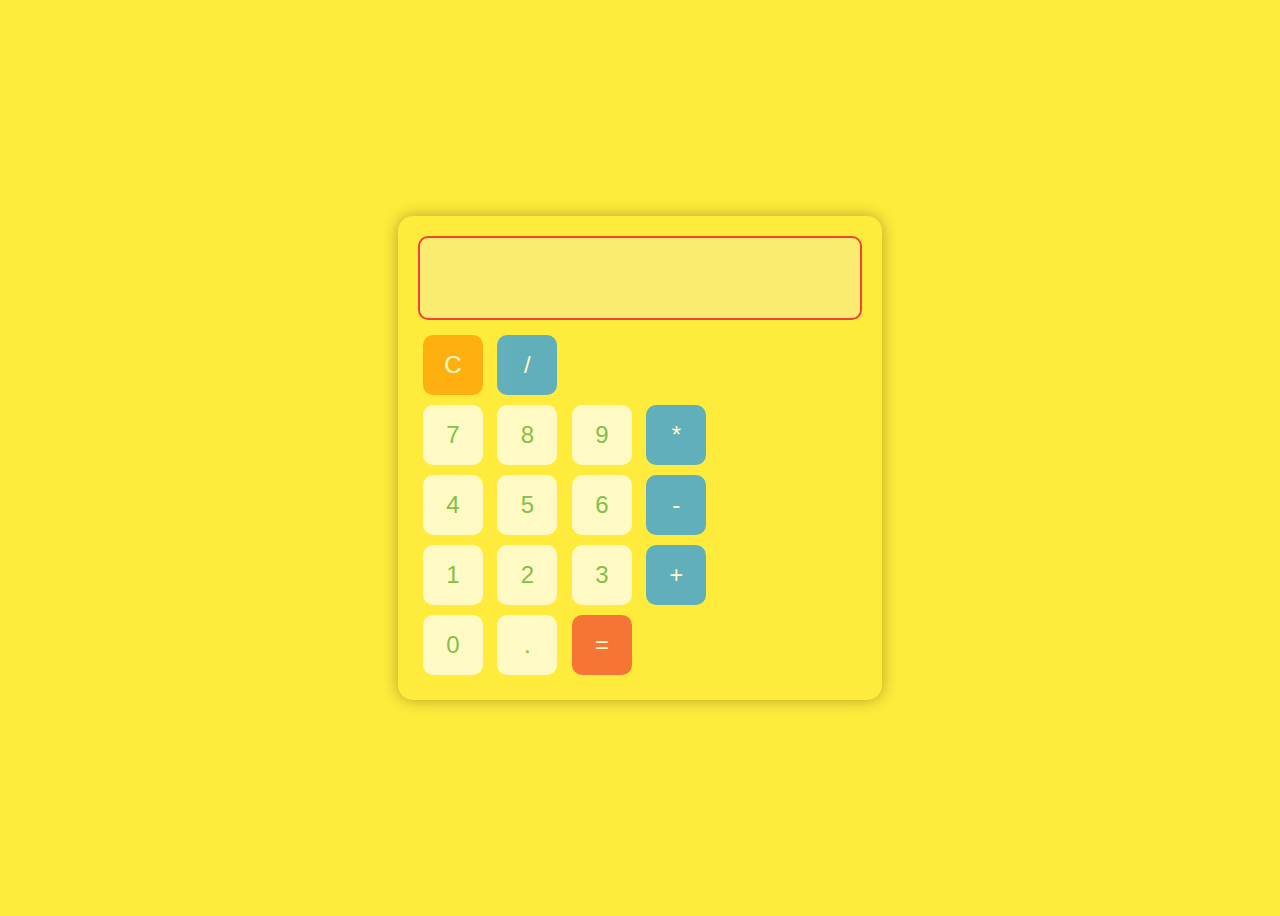
<file: calculadora/index.html>
<!DOCTYPE html>
<html lang="pt-BR">
<head>
    <meta charset="UTF-8">
    <meta name="viewport" content="width=device-width, initial-scale=1.0">
    <title>Calculadora Divertida</title>
    <link rel="stylesheet" href="assets/styles.css">
</head>
<body>
    <div class="calculator">
        <input type="text" class="display" id="display" disabled>
        <div>
            <button class="btn-clear" onclick="clearDisplay()">C</button>
            <button class="btn-operation" onclick="appendToDisplay('/')">/</button>
        </div>
        <div>
            <button class="btn-number" onclick="appendToDisplay('7')">7</button>
            <button class="btn-number" onclick="appendToDisplay('8')">8</button>
            <button class="btn-number" onclick="appendToDisplay('9')">9</button>
            <button class="btn-operation" onclick="appendToDisplay('*')">*</button>
        </div>
        <div>
            <button class="btn-number" onclick="appendToDisplay('4')">4</button>
            <button class="btn-number" onclick="appendToDisplay('5')">5</button>
            <button class="btn-number" onclick="appendToDisplay('6')">6</button>
            <button class="btn-operation" onclick="appendToDisplay('-')">-</button>
        </div>
        <div>
            <button class="btn-number" onclick="appendToDisplay('1')">1</button>
            <button class="btn-number" onclick="appendToDisplay('2')">2</button>
            <button class="btn-number" onclick="appendToDisplay('3')">3</button>
            <button class="btn-operation" onclick="appendToDisplay('+')">+</button>
        </div>
        <div>
            <button class="btn-number" onclick="appendToDisplay('0')">0</button>
            <button class="btn-number" onclick="appendToDisplay('.')">.</button>
            <button class="btn-equal" onclick="calculateResult()">=</button>
        </div>
    </div>

<script src="assets/script.js"></script>
</body>
</html>
</file>
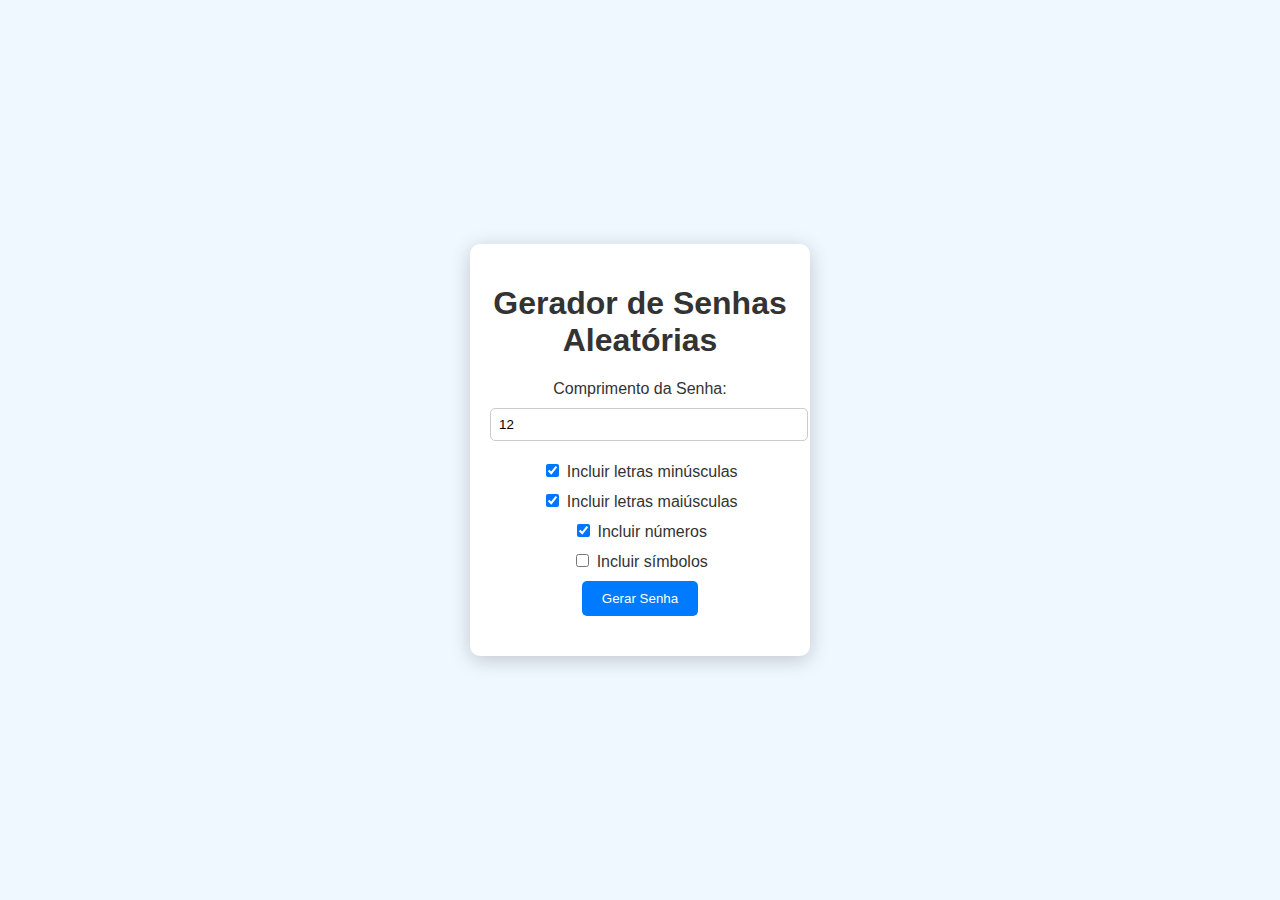
<file: gerador_de_senhas/index.html>
<!DOCTYPE html>
<html lang="pt-BR">
<head>
    <meta charset="UTF-8">
    <meta name="viewport" content="width=device-width, initial-scale=1.0">
    <title>Gerador de Senhas</title>
    <link rel="stylesheet" href="assets/styles.css">
</head>
<body>
    <div class="container">
        <h1>Gerador de Senhas Aleatórias</h1>
        <label for="length">Comprimento da Senha:</label>
        <input type="number" id="length" value="12" min="1" max="128">
        
        <div>
            <label><input type="checkbox" id="includeLowercase" checked> Incluir letras minúsculas</label>
            <label><input type="checkbox" id="includeUppercase" checked> Incluir letras maiúsculas</label>
            <label><input type="checkbox" id="includeNumbers" checked> Incluir números</label>
            <label><input type="checkbox" id="includeSymbols"> Incluir símbolos</label>
        </div>

        <button id="generate">Gerar Senha</button>
        <div id="result" class="result"></div>
    </div>
    <script src="assets/script.js"></script>
</body>
</html>
</file>
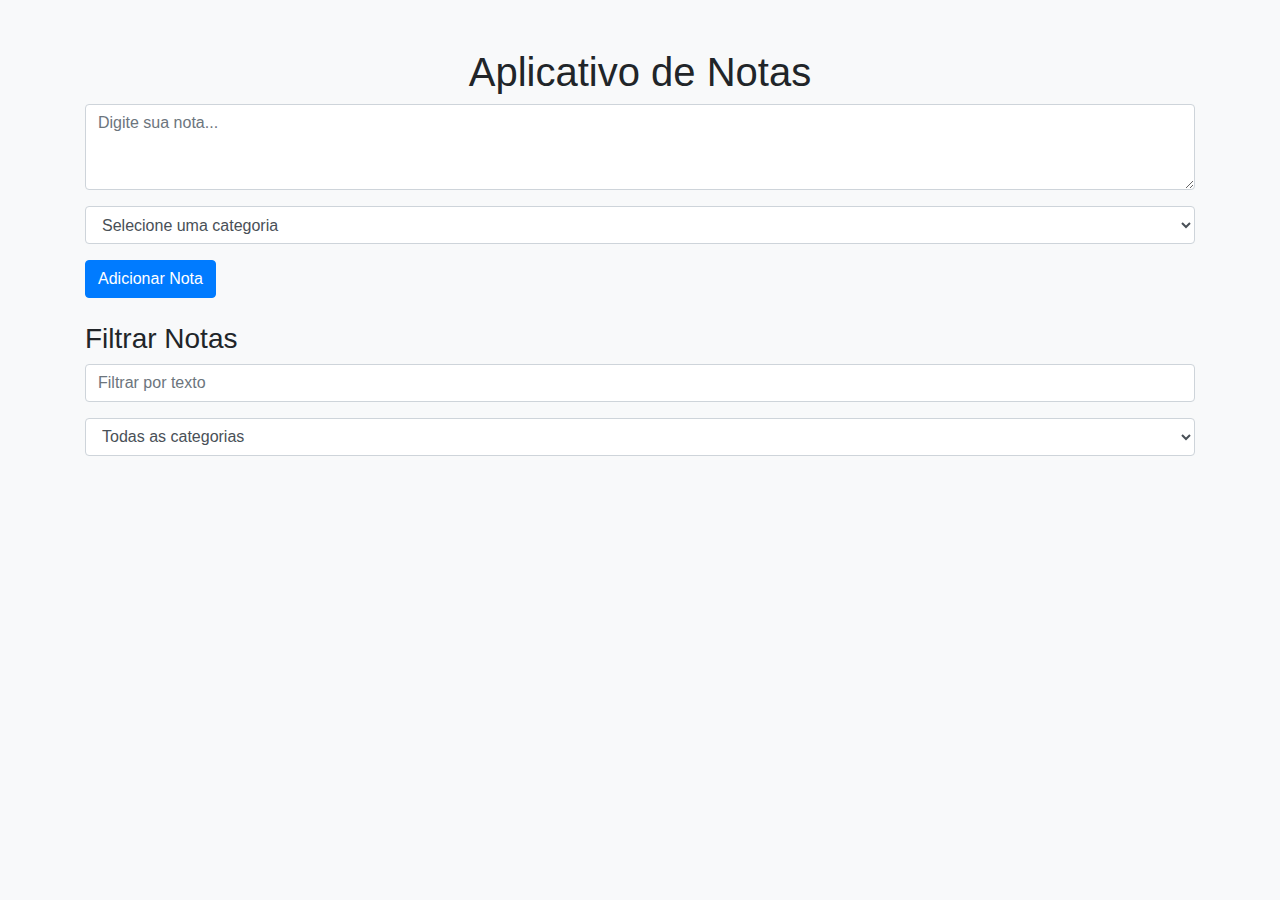
<file: notas/index.html>
<!DOCTYPE html>
<html lang="pt-BR">
<head>
    <meta charset="UTF-8">
    <meta name="viewport" content="width=device-width, initial-scale=1.0">
    <title>Aplicativo de Notas</title>
    <link rel="stylesheet" href="https://stackpath.bootstrapcdn.com/bootstrap/4.5.2/css/bootstrap.min.css">	
    <link rel="stylesheet" href="assets/styles.css">
</head>
<body>
    <div class="container mt-5">
        <h1>Aplicativo de Notas</h1>
        <div class="form-group">
            <textarea id="noteInput" class="form-control" rows="3" placeholder="Digite sua nota..."></textarea>
        </div>
        <div class="form-group">
            <select id="categoryInput" class="form-control">
                <option value="" disabled selected>Selecione uma categoria</option>
                <option value="Trabalho">Trabalho</option>
                <option value="Pessoal">Pessoal</option>
                <option value="Estudos">Estudos</option>
                <option value="Outros">Outros</option>
            </select>
        </div>
        <button id="addNote" class="btn btn-primary">Adicionar Nota</button>

        <h3 class="mt-4">Filtrar Notas</h3>
        <div class="form-group">
            <input type="text" id="filterText" class="form-control" placeholder="Filtrar por texto">
        </div>
        <div class="form-group">
            <select id="filterCategory" class="form-control">
                <option value="">Todas as categorias</option>
                <option value="Trabalho">Trabalho</option>
                <option value="Pessoal">Pessoal</option>
                <option value="Estudos">Estudos</option>
                <option value="Outros">Outros</option>
            </select>
        </div>
        
        <div id="notesList" class="mt-4"></div>
    </div>

    <script src="assets/script.js"></script>
</body>
</html>
</file>
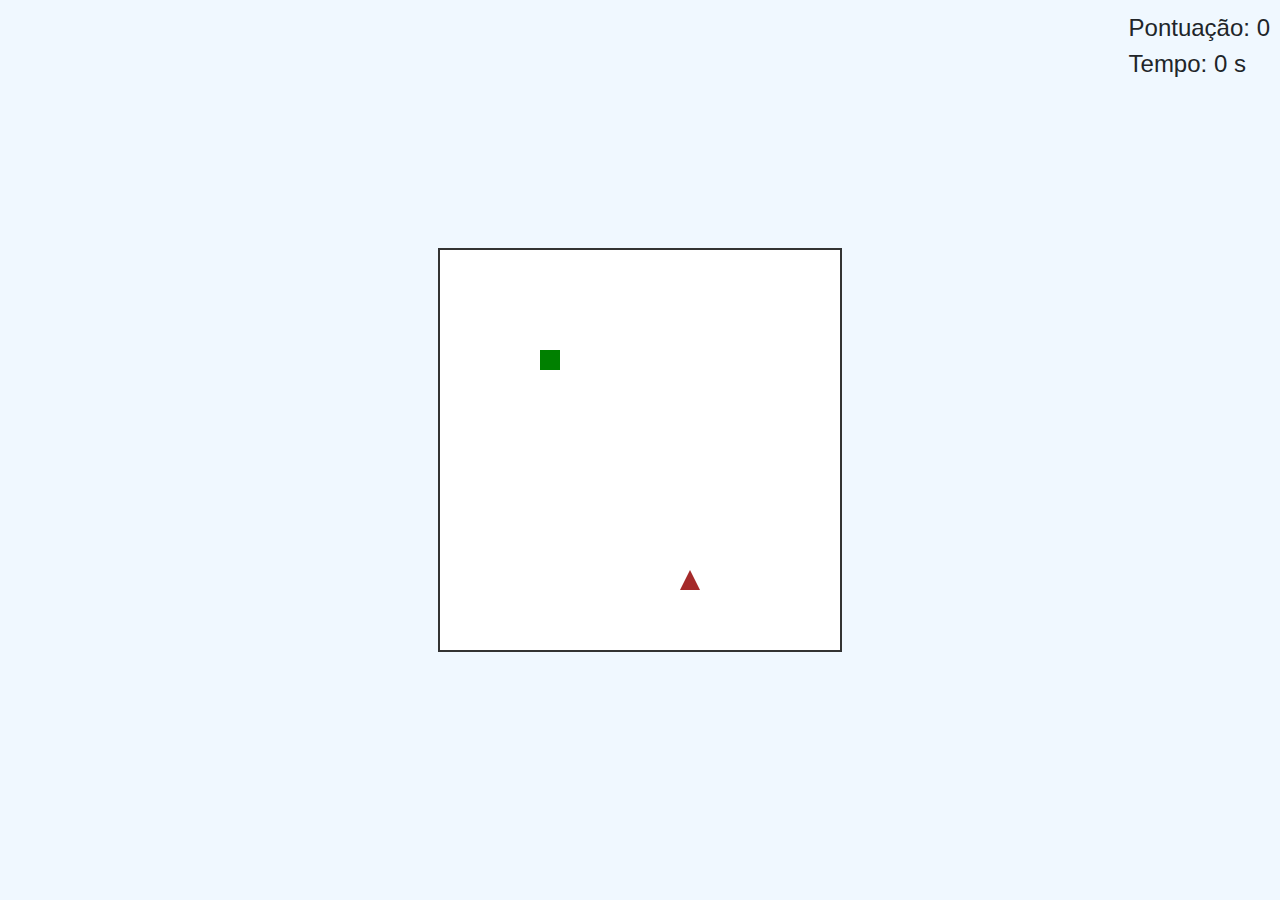
<file: snake_game/index.html>
<!DOCTYPE html>
<html lang="pt-BR">
<head>
    <meta charset="UTF-8">
    <meta name="viewport" content="width=device-width, initial-scale=1.0">
    <title>Jogo da Cobra</title>
    <link href="https://stackpath.bootstrapcdn.com/bootstrap/4.5.2/css/bootstrap.min.css" rel="stylesheet">
    <link rel="stylesheet" href="assets/styles.css">
</head>
<body>

    <canvas id="gameCanvas" width="400" height="400"></canvas>
    <div id="scoreboard">
        Pontuação: <span id="score">0</span><br>
        Tempo: <span id="time">0</span> s
    </div>
    
    <script src="assets/script.js"></script>
</body>
</html>
</file>
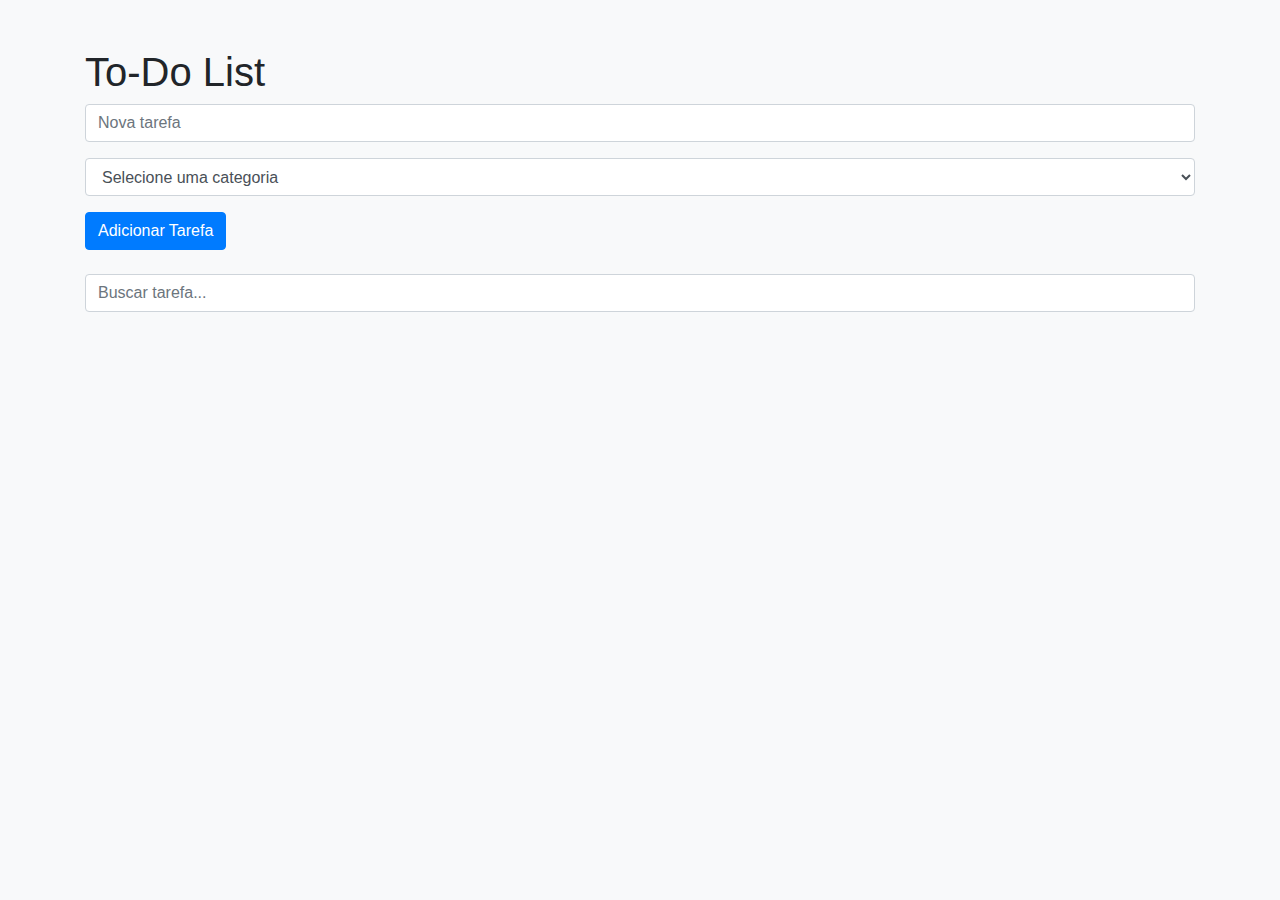
<file: to_do_list/index.html>
<!DOCTYPE html>
<html lang="pt-BR">
<head>
    <meta charset="UTF-8">
    <meta name="viewport" content="width=device-width, initial-scale=1.0">
    <link rel="stylesheet" href="https://maxcdn.bootstrapcdn.com/bootstrap/4.5.2/css/bootstrap.min.css">
    <title>To-Do List</title>
    <link rel="stylesheet" href="assets/styles.css">
</head>
<body>

<div class="container mt-5">
    <h1>To-Do List</h1>
    <form id="task-form" class="mb-4">
        <div class="form-group">
            <input type="text" id="task-input" class="form-control" placeholder="Nova tarefa" required>
        </div>
        <div class="form-group">
            <select id="category-input" class="form-control">
                <option value="">Selecione uma categoria</option>
                <option value="Pessoal">Pessoal</option>
                <option value="Trabalho">Trabalho</option>
                <option value="Estudos">Estudos</option>
            </select>
        </div>
        <button type="submit" class="btn btn-primary">Adicionar Tarefa</button>
    </form>
    
    <input type="text" id="search-input" class="form-control mb-4" placeholder="Buscar tarefa...">
    
    <ul id="task-list" class="list-group"></ul>
</div>

<script src="assets/script.js"></script>
</body>
</html>
</file>
<file: calculadora/assets/styles.css>
body {
            display: flex;
            justify-content: center;
            align-items: center;
            height: 100vh;
            background-color: #ffeb3b;
            font-family: 'Arial', sans-serif;
        }

        .calculator {
            background: url(https://cdnx.jumpseller.com/arteclick/image/25884575/resize/1200/1200?1658759171);
            border-radius: 15px;
            padding: 20px;
            box-shadow: 0 0 15px rgba(0, 0, 0, 0.3);
        }

        .display {
            height: 60px;
            border: 2px solid #f44336;
            border-radius: 10px;
            text-align: right;
            font-size: 2rem;
            padding: 10px;
            margin-bottom: 10px;
	    color: yellow;
        }

        button {
            width: 60px;
            height: 60px;
            border: none;
            border-radius: 10px;
            margin: 5px;
            font-size: 1.5rem;
            color: #fff;
            cursor: pointer;
            opacity: 0.7;
            transition: background-color 0.3s;
        }

        button:hover {
            opacity: 1;
        }

        .btn-number { background-color: #fff;color: #4caf50; }
        .btn-operation { background-color: #2196f3; }
        .btn-equal { background-color: #f44336; }
        .btn-clear { background-color: #ff9800; }
</file>
<file: gerador_de_senhas/assets/styles.css>
body {
    font-family: 'Arial', sans-serif;
    background: #f0f8ff;
    color: #333;
    display: flex;
    justify-content: center;
    align-items: center;
    height: 100vh;
    margin: 0;
}

.container {
    text-align: center;
    background: white;
    padding: 20px;
    border-radius: 10px;
    box-shadow: 0 4px 20px rgba(0, 0, 0, 0.2);
    width: 300px;
}

input[type="number"] {
    width: 100%;
    padding: 8px;
    margin-bottom: 10px;
    border: 1px solid #ccc;
    border-radius: 5px;
}

label {
    display: block;
    margin: 10px 0;
}

button {
    padding: 10px 20px;
    background: #007bff;
    border: none;
    border-radius: 5px;
    color: white;
    cursor: pointer;
    transition: background 0.3s;
}

button:hover {
    background: #0056b3;
}

.result {
    word-break: break-word;
    margin-top: 20px;
    font-size: 1.2em;
    color: #007bff;
}
</file>
<file: notas/assets/styles.css>
body {
    background-color: #f8f9fa;
}

h1 {
    text-align: center;
}

.note {
    background-color: #ffffff;
    border: 1px solid #dee2e6;
    border-radius: 5px;
    padding: 10px;
    margin-bottom: 10px;
}

.note-actions {
    display: flex;
    justify-content: flex-end;
}
.note-actions button:nth-child(1){
    margin: 0 5px 0 0;
}
.note-actions button:nth-child(2){
    margin: 0 0 0 5px; 
}
</file>
<file: snake_game/assets/styles.css>
body {
            display: flex;
            justify-content: center;
            align-items: center;
            flex-direction: column;
            height: 100vh;
            margin: 0;
            background-color: #f0f8ff;
        }
        canvas {
            border: 2px solid #333;
            background-color: #fff;
        }
        #scoreboard {
            position: absolute;
            right: 10px;
            top: 10px;
            font-size: 24px;
        }
</file>
<file: to_do_list/assets/styles.css>
body {
    background-color: #f8f9fa;
}
</file>
